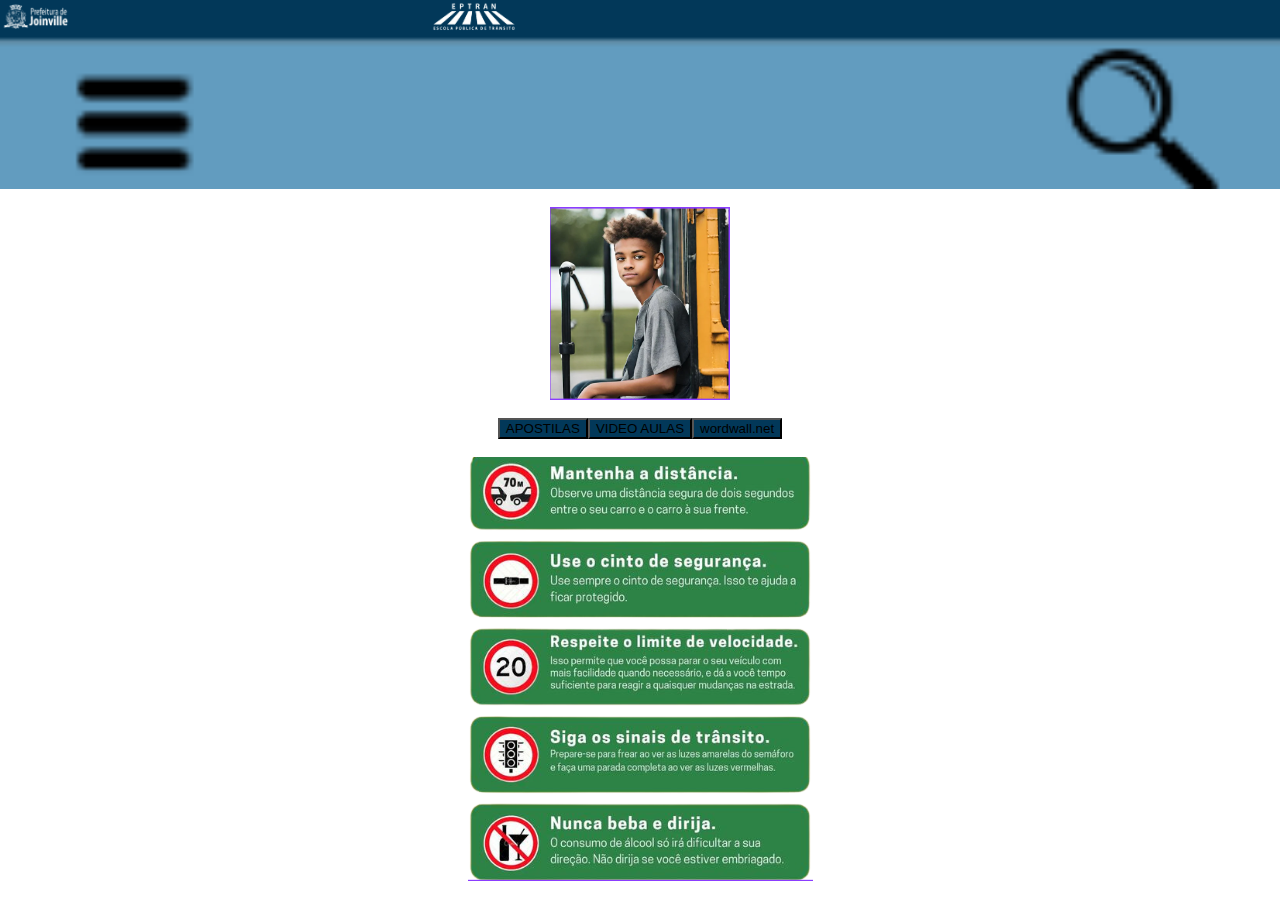
<file: Estrutura/Pagina_Adolesc.html>
<html lang="br">

<head>
    <meta charset="UTF-8">
    <meta name="viewport" content="width=device-width, initial-scale=1.0">
    <title>Ensino Médio</title>
    <link rel="stylesheet" href="../Style/Pagina_adolesc.css">
</head>
<div id="cabecalho">
    <div id="left"> 
        <img id="brasão" src="../Style/Imagens/1.png" alt="" width="70vmin">
    </div>    
    <div id="middle">
        <img id="eptran" src="../Style/Imagens/3.png">
    </div>
    <div id="right">

    </div>
    
</div>
<div id="barra">
<img id="barra2" src="../Style/Imagens/aba azul.png" alt="">
</div>
<br>
<div id="guri">
    <img id="gurizao" src="../Style/Imagens/foto guri.png">
</div>
<br>
<section id="button-section">
    <div id="botoes">
    <button style="background-color: #023859;">APOSTILAS</button>    <button style="background-color:#023859 ;">VIDEO AULAS</button>       <button style="background-color:  #023859;">wordwall.net</button>   

</section>

</div>
<br>
<div id="avisos">
    <img id="aviso" src="../Style/Imagens/avisos.png">
</div>
</file>
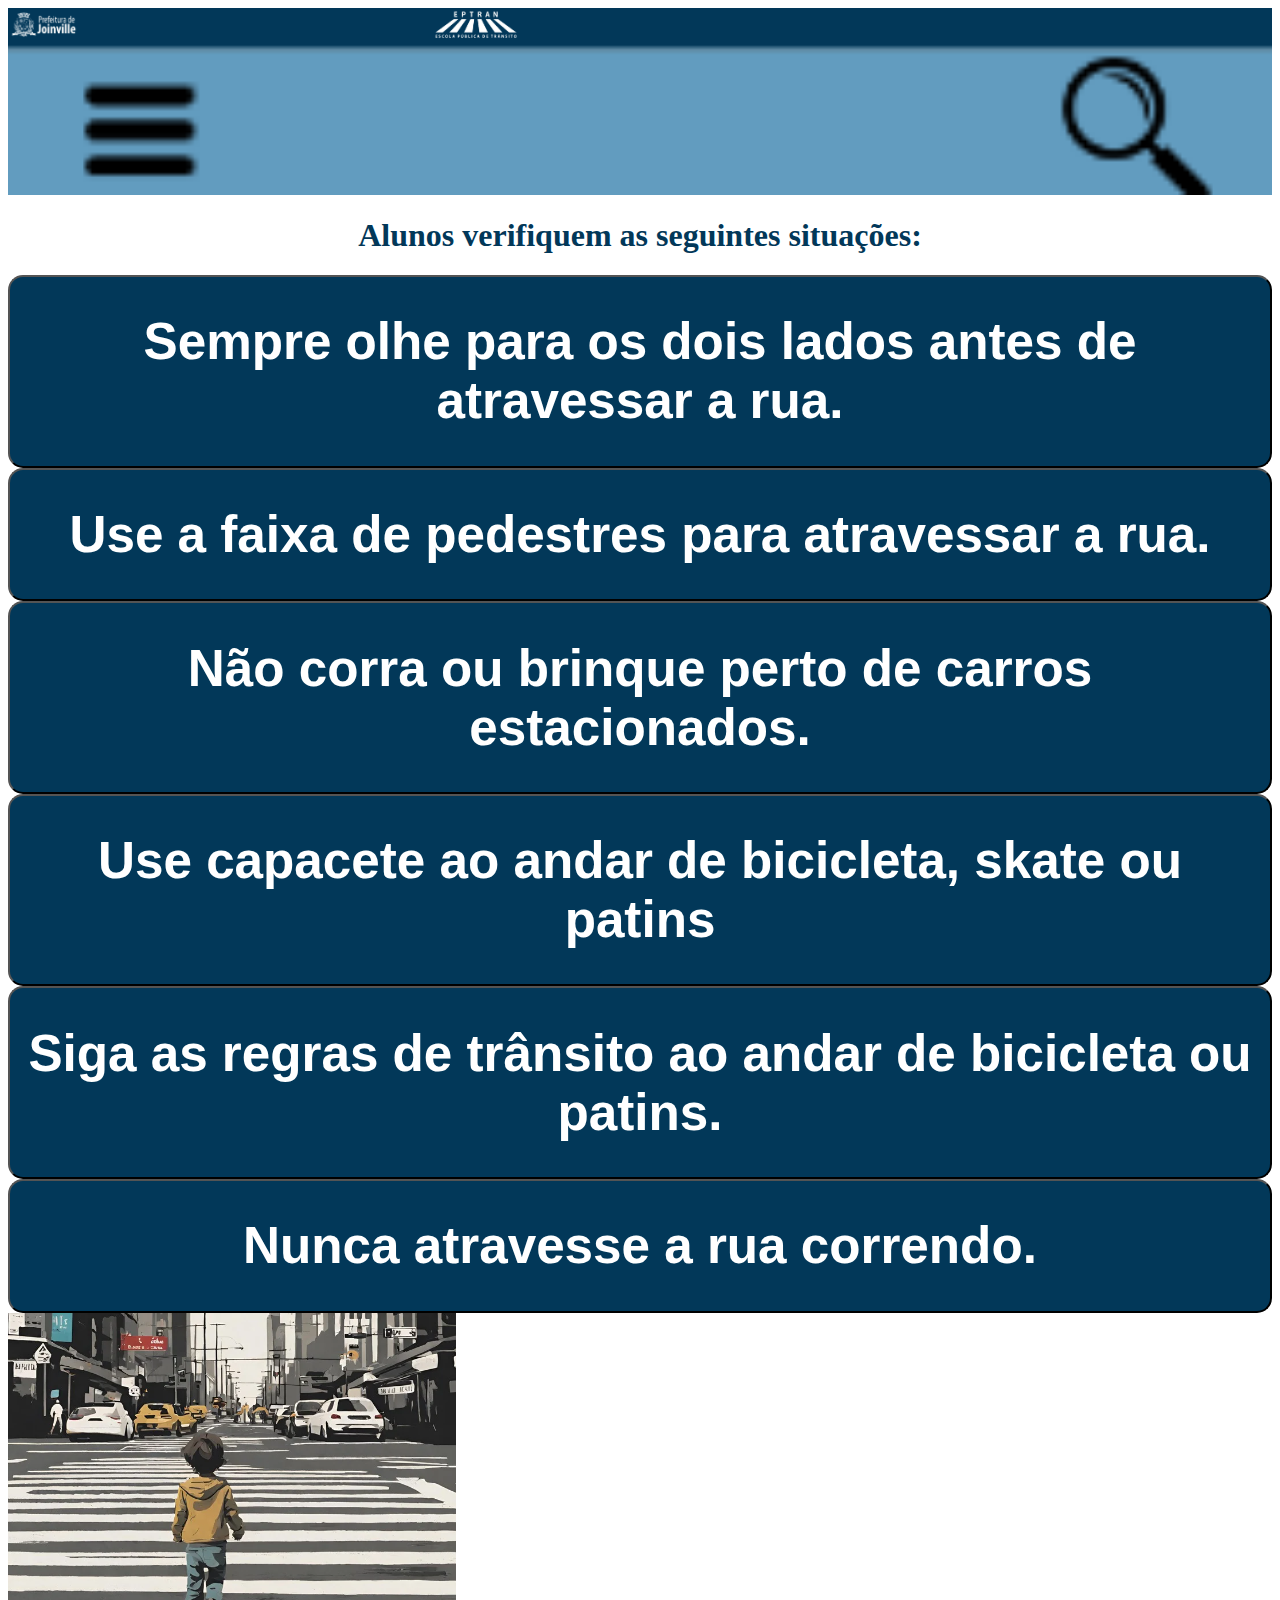
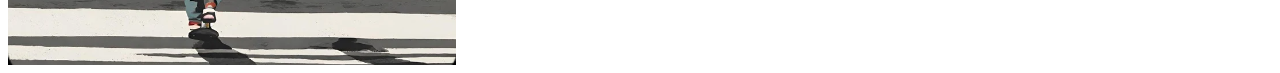
<file: Estrutura/Pagina_fundamental.html>
<html lang="br">

<head>
    <meta charset="UTF-8">
    <meta name="viewport" content="width=device-width, initial-scale=1.0">
    <title>Fundamental</title>
    <link rel="stylesheet" href="../Pagina_fundamental.css">
</head>
<body>
    <div id="cabecalho">
    <div id="left"> 
        <img id="brasão" src="../Style/Imagens/1.png" alt="" width="70vmin">
    </div>    
    <div id="middle">
        <img id="eptran" src="../Style/Imagens/3.png">
    </div>
    <div id="right">

    </div>
    
</div>
<div id="barra">
<img id="barra2" src="../Style/Imagens/aba azul.png" alt="">
</div>
<div id="escrita"><h1>Alunos verifiquem as seguintes situações:</h1>
</div>
<div>
    <div class="buttons-div">
        <button class="butons"><h1>Sempre olhe para os dois lados antes de atravessar a rua.</h1></button>
    </div>
    <div class="buttons-div">
        <button class="butons"><h1>Use a faixa de pedestres para atravessar a rua.</h1></button>
    </div>
    <div class="buttons-div">
        <button class="butons"><h1>Não corra ou brinque perto de carros estacionados.</h1></button>
    </div>
    <div class="buttons-div">
        <button class="butons"><h1>Use capacete ao andar de bicicleta, skate ou patins</h1></button>
    </div>
    <div class="buttons-div">
        <button class="butons"><h1>Siga as regras de trânsito ao andar de bicicleta ou patins.</h1></button>
    </div>
    <div class="buttons-div">
        <button class="butons"><h1>Nunca atravesse a rua correndo.</h1></button>
    </div>

</div>

<div id="menino">
    <img id="meninote" src="../Style/Imagens/meninoandando.png">
</div>
</body>
</html>
</file>
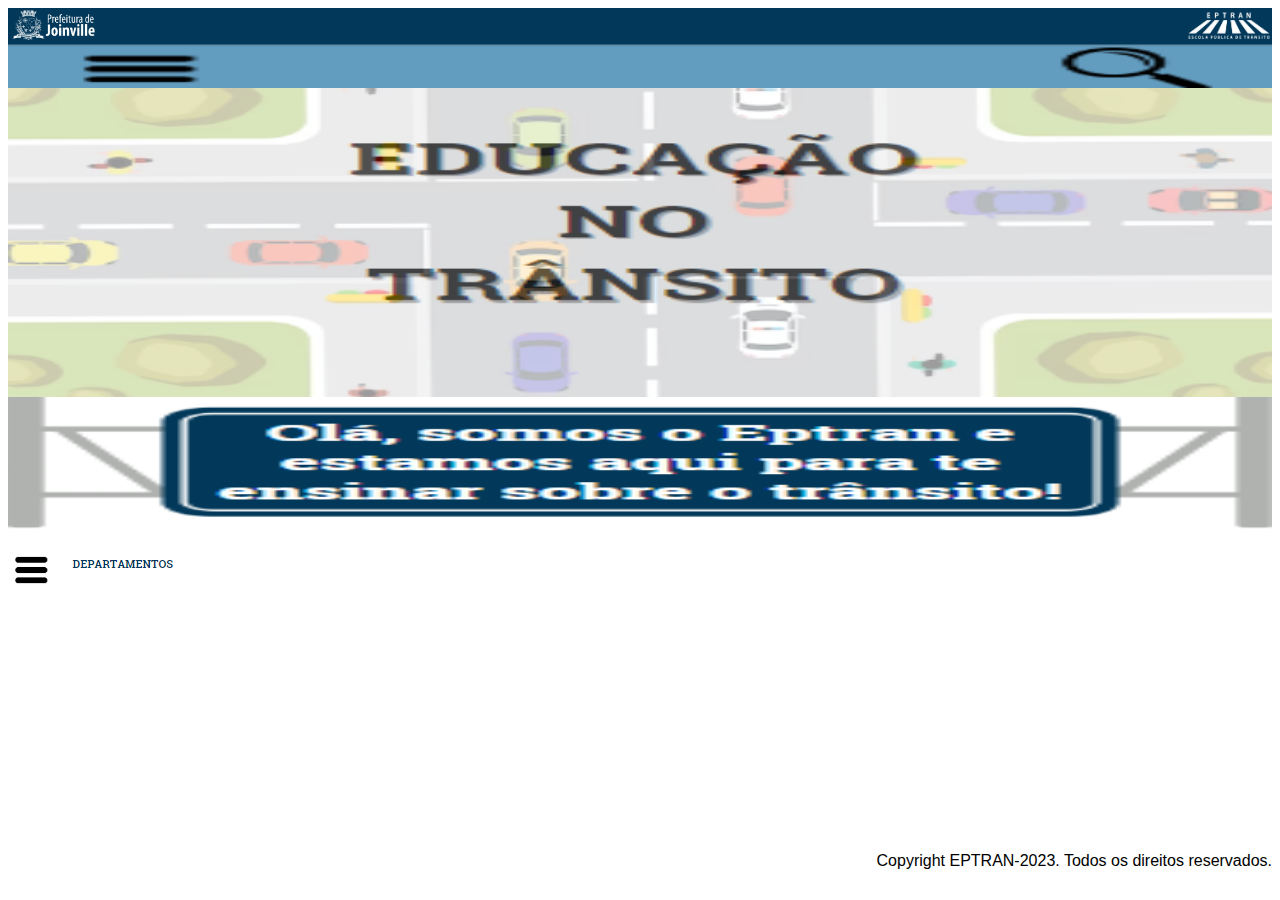
<file: Estrutura/Pagina_home.html>
<html lang="br">

<head>
    <meta charset="UTF-8">
    <meta name="viewport" content="width=device-width, initial-scale=1.0">
    <title> Pagina Principal</title>
    <link rel="stylesheet" href="../Style/Pagina_home.css">
</head>

<body>
    <div id="cabecalho">
        <img id="brasão" src="../Style/Imagens/1.png" alt="">
        <img id="eptran" src="../Style/Imagens/3.png" alt="">
    </div>
    <div id="aba.p">
        <img id="aba" src="../Style/Imagens/aba azul.png" alt="">
    </div>
    <div>
        <img id="capa" src="../Style/Imagens/capa.png" alt="">
    </div>
    <div>
    <img id="placaEptran" src="../Style/Imagens/placa1.png" alt="">
</div>
<div>
<br>
    <img id="departamento" src="../Style/Imagens/departamento.png" alt="">
</div>

<div><p id="end">Copyright EPTRAN-2023. Todos os direitos reservados.</p></div>
</body>
</file>
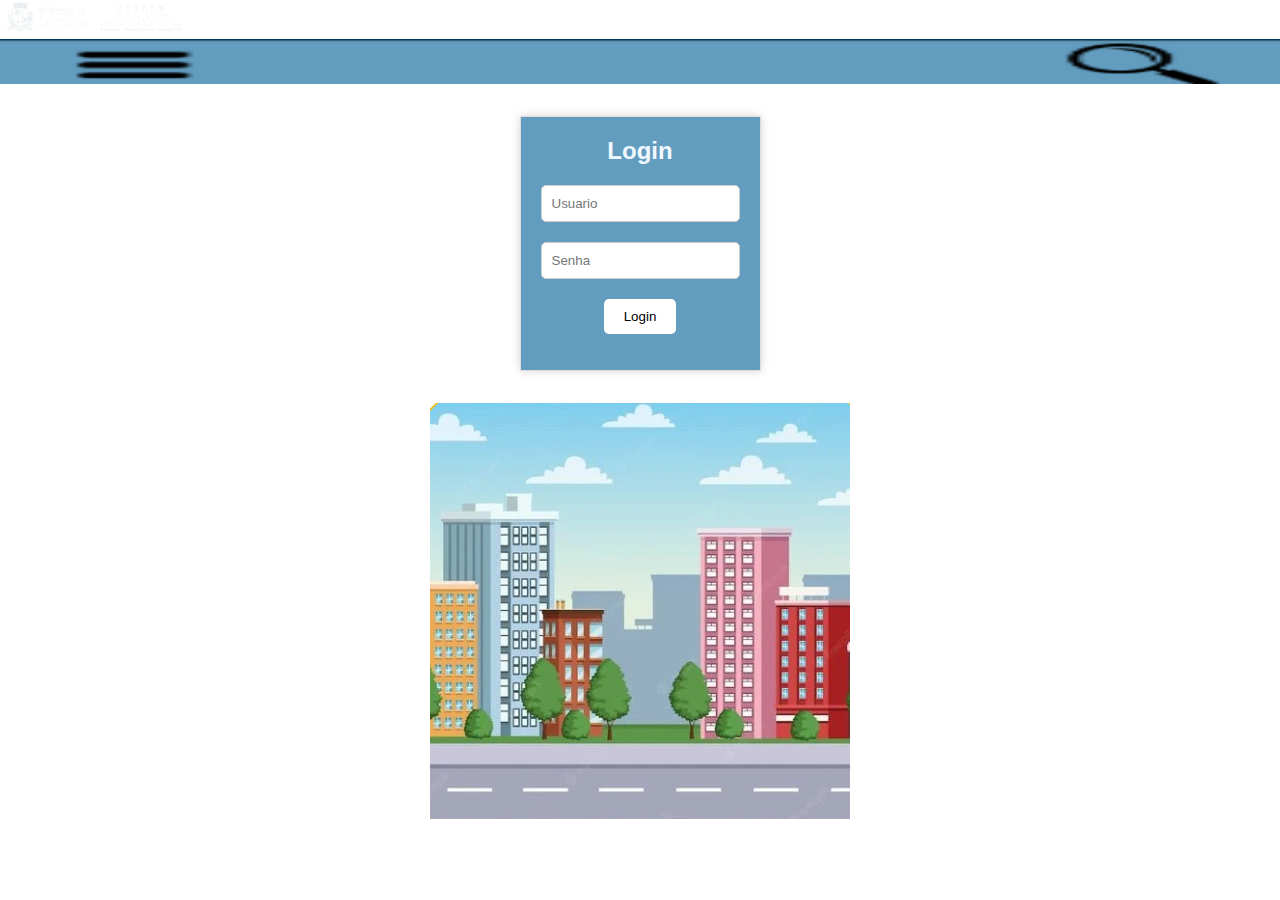
<file: Estrutura/Pagina_login.html>
<html lang="br">

<head>
    <meta charset="UTF-8">
    <meta name="viewport" content="width=device-width, initial-scale=1.0">
    <title>Login</title>
    <link rel="stylesheet" href="../Style/Pagina_Login.css">
</head>

<body>
    <div id="cabeçario">
        <img id="brasão" src="../Style/Imagens/1.png" alt="">
        <img id="eptran" src="../Style/Imagens/3.png" alt="">
    </div>
    <div id="aba.p">
        <img id="aba" src="../Style/Imagens/aba azul.png" alt="">
    </div>
<main>
    <section class="login-container">
        <h2 class="h2">Login</h2>
        <form>
            <input type="text" id="Usuario" placeholder="Usuario">
            <input type="password" id="Senha" placeholder="Senha">
            <button id="login-btn">Login</button>
        </form>
    </section>
</main>
<div class="layoutcity">
    <img src="../Style/Imagens/city.png" alt="">
</div>

<script src="../Pagina_Login.js></script>

>>>>>>> c3e989ed6b675dd35f6697d9a894ec317eebc1cb
</body>
</html>
</file>
<file: Style/Pagina_adolesc.css>
body, html{
    margin: 0;
}


#cabecalho{
    text-align:left;
    background-color:  #023859;
    display: flex;
    justify-content: space-between;
    align-content: flex-start;
    align-items: center;
    div{
        width: 100%;
    }
    #middle{
        justify-content: center;
        align-items: center;
    }
}


#eptran{
    text-align:center;
    width: 90px;
    justify-content: center;
}

#barra2{
    width: 100%;
    text-align: center;
   display: flex;
}

#guri{

    text-align: center;
}

#botoes{
    text-align: center;
    display: flex;
}

#avisos{
    display: flex;
    text-align:center;
    justify-content: center;
    align
}

#button-section{
    display: flex;
    justify-content: center;
    align-items: center;
}
</file>
<file: Pagina_fundamental.css>
#body{}


#cabecalho{
    text-align:left;
    background-color:  #023859;
    display: flex;
    justify-content: space-between;
    align-content: flex-start;
    align-items: center;
    div{
        width: 100%;
    }
    #middle{
        justify-content: center;
        align-items: center;
    }
}


#eptran{
    text-align:center;
    width: 90px;
    justify-content: center;
}

#barra2{
    width: 100%;
    text-align: center;
   display: flex;
}

#escrita{
    text-align: center;
    color: #023859;
}

.buttons-div{
    width: 100%;
    display: flex;
    align-items: center;
    justify-content: center;
    .butons{
        border-radius: 15px;
        font-size: 2vw;
        width: 100%;
        background-color: #023859;
        color: white;
    
    }
}
</file>
<file: Style/Pagina_home.css>
#aba{
  height: 5%;
  width: 100%;
}

#principal{
  display: flex;
  justify-content: center;
  
  justify-content: space-evenly;
  flex-wrap: nowrap;
}

.value {
  align-items: center;
  margin: 0% 0% 10% 0%;

}
#foto{
  display: flex;
}

#capa {
  height: 35%;
  width: 100%;
  align-items: center;
  align-self: center;
  text-align: center;
}

#placaEptran {
  height: 15%;
  width: 100%;
  align-items: center;
  align-self: center;
  text-align: center;
}


#end {
  align-items: center;
  align-self: center;
  text-align: center;
font-family: Arial, Helvetica, sans-serif
}

div p{ float:right; margin-top: 250px
}
#cabecalho{
  background-color: #023859;
  display: flex;
  justify-content: space-between;
  align-content: flex-start;
  align-items: center;
}

#brasão{
  width: 90px;
  
}
#eptran{
  width: 90px;
}
</file>
<file: Style/Pagina_Login.css>
#aba{
  height: 5%;
  width: 100%;
}

#principal{
  display: flex;
  justify-content: center;
  
  justify-content: space-evenly;
  flex-wrap: nowrap;
}

.value {
  align-items: center;
  margin: 0% 0% 10% 0%;

}
#foto{
  display: flex;
}

body {
  font-family: Arial, sans-serif;
  margin: 0;
  padding: 0;
}

.ctt{
  color: aliceblue;
}

nav ul {
  list-style: none;
  margin: 0;
  padding: 0;
  display: flex;
  justify-content: space-between;
}

nav li {
  margin-right: 20px;
}

nav a {
  text-decoration: none;
  color: #337ab7;
}

h1 {
  font-size: 24px;
  margin-bottom: 10px;
}

main {
  display: flex;
  flex-direction: column;
  align-items: center;
  padding: 2em;
}

.login-container {
  background-color: #629cbf;
  padding: 20px;
  border: 1px solid #ddd;
  border-radius: 1px;
  box-shadow: 0 0 10px rgb(219, 210, 210);
}

.login-container h2 {
  margin-top: 0;
  text-align: center
  
}

form {
  display: flex;
  flex-direction: column;
  align-items: center;
}

input[type="text"], input[type="password"] {
  padding: 10px;
  margin-bottom: 20px;
  border: 1px solid #ccc;
  border-radius: 5px;
}

#login-btn {
  background-color: #ffffff;
  color: #000000;
  padding: 10px 20px;
  border: none;
  border-radius: 5px;
  cursor: pointer;
}

#login-btn:hover {
  background-color: #23527c;
}

.h2{
  color: aliceblue;
}

.grid-container {
  display: grid;
  grid-template-columns: repeat(3, 1fr);
  grid-template-rows: repeat(3, 1fr);
  gap: 150px;
  height:20vh;
  width: 100vw;
}

.top-left-image {
  grid-column: 1 / 2;
  grid-row: 1 / 2;
  justify-self: center;
  align-self: center;
}

.grid-item {
  display: flex;
  justify-content: center;
  align-items: center;
}
.layoutcity{
  text-align: center;
  align-self: center;
  max-width: 120%;
}
#cabecalho{
  background-color: #023859;
  display: flex;
  justify-content: space-between;
  align-content: flex-start;
  align-items: center;
}

#brasão{
  width: 90px;
  
}
#eptran{
  width: 90px;
}
</file>
